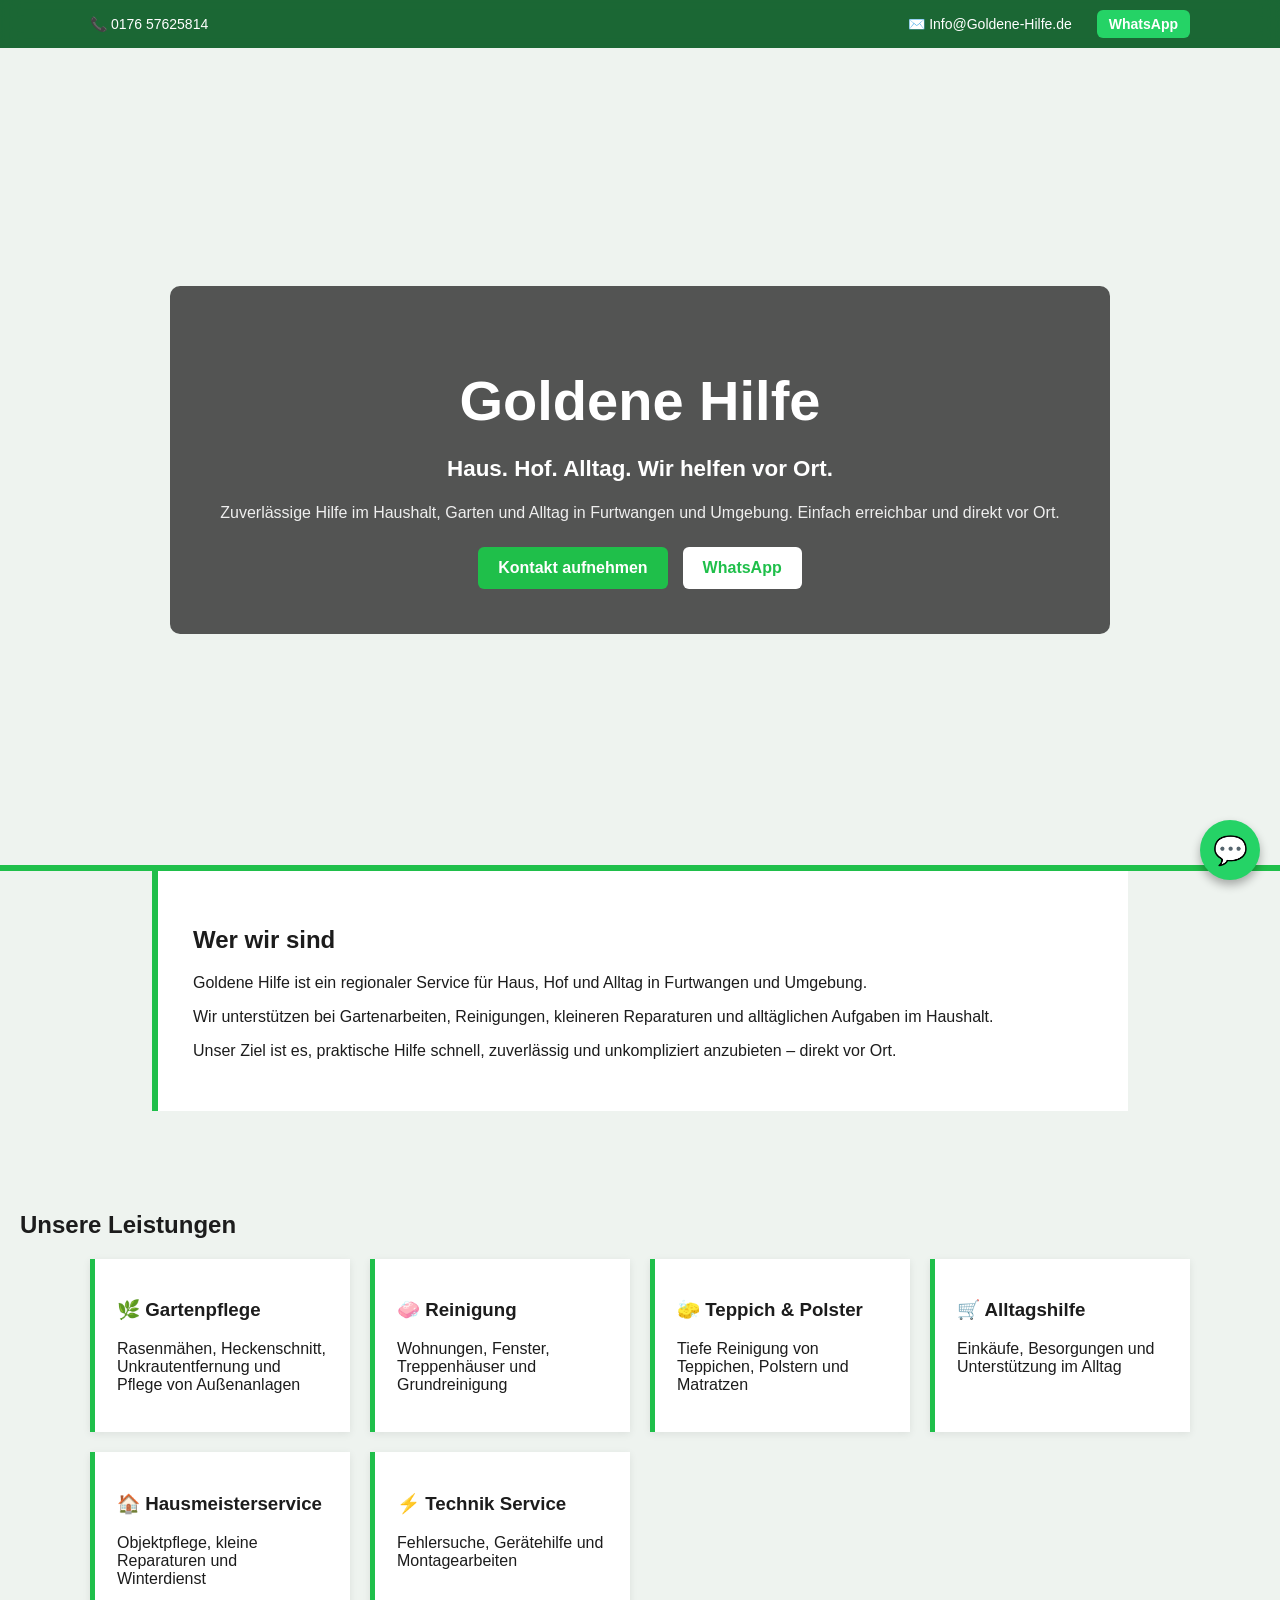
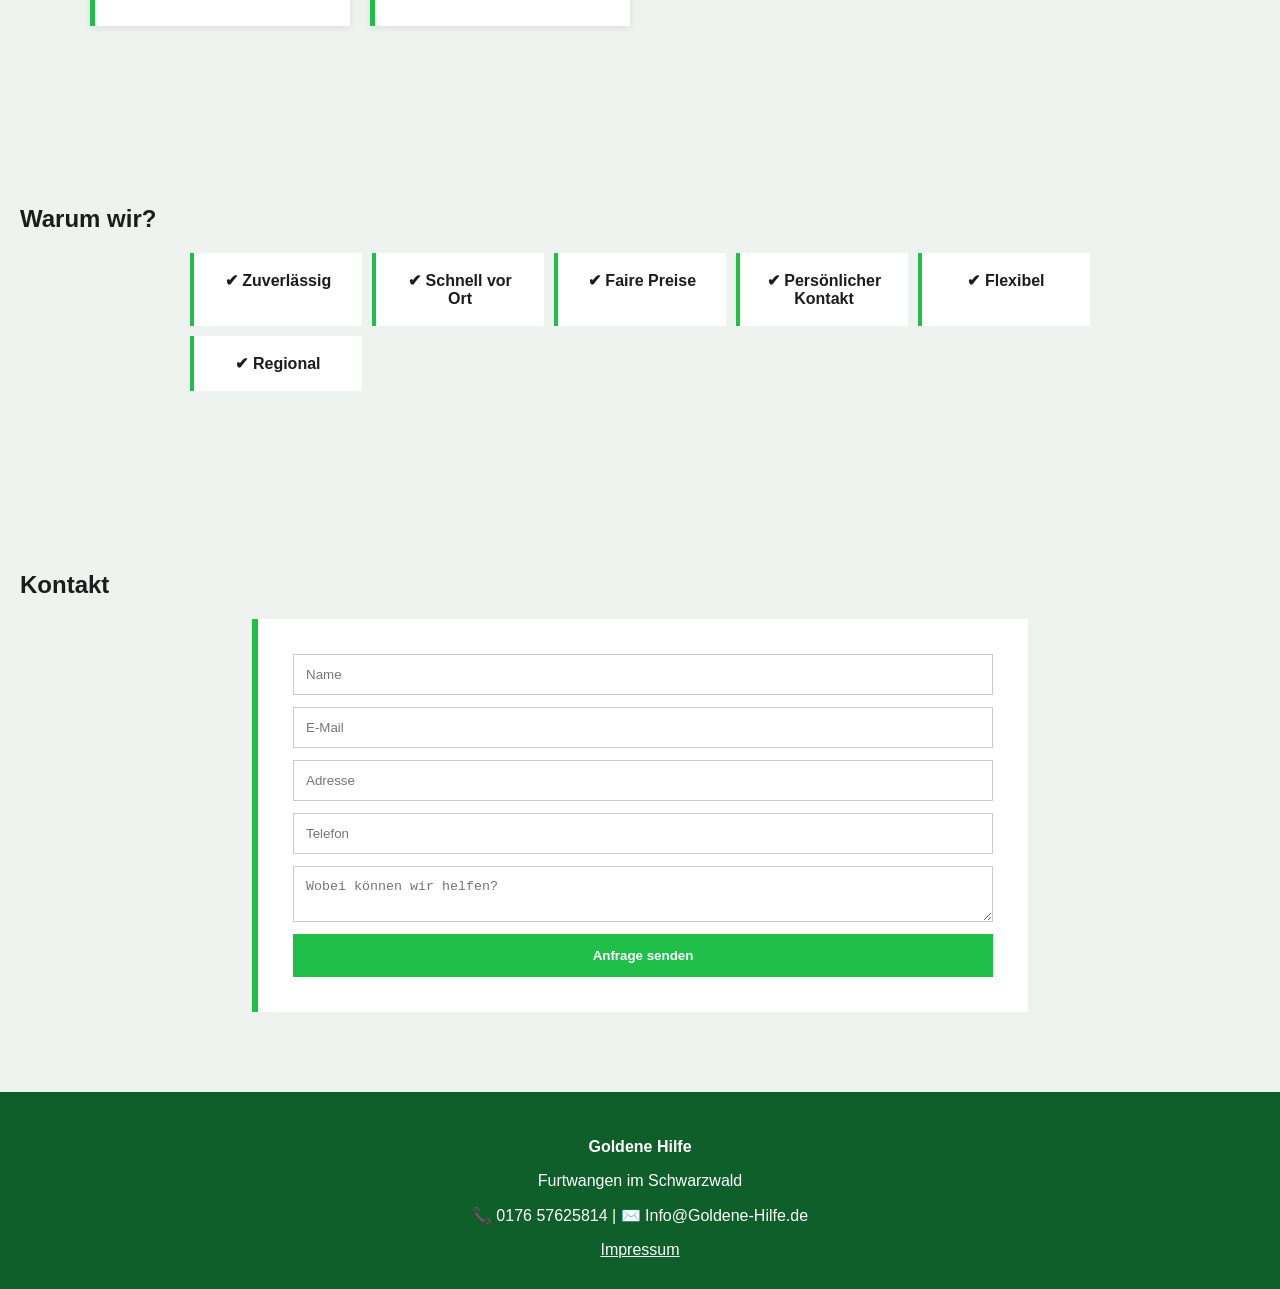
<file: index.html>
<!DOCTYPE html>

<html lang="de">
<head>
<meta charset="UTF-8">
<meta name="viewport" content="width=device-width, initial-scale=1.0">
<title>Goldene Hilfe | Haus & Hof Service</title>
<link rel="stylesheet" href="style.css">
</head>

<body>

<!-- TOPBAR -->

<header class="topbar">
<div class="topbar-inner">
<div class="left">
📞 0176 57625814
</div>

<div class="right">
✉️ Info@Goldene-Hilfe.de
<a href="https://wa.me/4917657625814">WhatsApp</a>
</div>
</div>
</header>

<header class="hero">

<div class="overlay">

<h1>Goldene Hilfe</h1>

<p class="slogan">Haus. Hof. Alltag. Wir helfen vor Ort.</p>

<p class="subtext">
Zuverlässige Hilfe im Haushalt, Garten und Alltag in Furtwangen und Umgebung.
Einfach erreichbar und direkt vor Ort.
</p>

<div class="cta">
<a href="#kontakt" class="btn">Kontakt aufnehmen</a>
<a href="https://wa.me/4917657625814" class="btn secondary">WhatsApp</a>
</div>

</div>

</header>

<section class="about">

<h2>Wer wir sind</h2>

<p>
Goldene Hilfe ist ein regionaler Service für Haus, Hof und Alltag in Furtwangen und Umgebung.
</p>

<p>
Wir unterstützen bei Gartenarbeiten, Reinigungen, kleineren Reparaturen und alltäglichen Aufgaben im Haushalt.
</p>

<p>
Unser Ziel ist es, praktische Hilfe schnell, zuverlässig und unkompliziert anzubieten – direkt vor Ort.
</p>

</section>

<section class="services">

<h2>Unsere Leistungen</h2>

<div class="grid">

<div class="card">
<h3>🌿 Gartenpflege</h3>
<p>Rasenmähen, Heckenschnitt, Unkrautentfernung und Pflege von Außenanlagen</p>
</div>

<div class="card">
<h3>🧼 Reinigung</h3>
<p>Wohnungen, Fenster, Treppenhäuser und Grundreinigung</p>
</div>

<div class="card">
<h3>🧽 Teppich & Polster</h3>
<p>Tiefe Reinigung von Teppichen, Polstern und Matratzen</p>
</div>

<div class="card">
<h3>🛒 Alltagshilfe</h3>
<p>Einkäufe, Besorgungen und Unterstützung im Alltag</p>
</div>

<div class="card">
<h3>🏠 Hausmeisterservice</h3>
<p>Objektpflege, kleine Reparaturen und Winterdienst</p>
</div>

<div class="card">
<h3>⚡ Technik Service</h3>
<p>Fehlersuche, Gerätehilfe und Montagearbeiten</p>
</div>

</div>

</section>

<section class="why">

<h2>Warum wir?</h2>

<div class="why-grid">

<div>✔ Zuverlässig</div>
<div>✔ Schnell vor Ort</div>
<div>✔ Faire Preise</div>
<div>✔ Persönlicher Kontakt</div>
<div>✔ Flexibel</div>
<div>✔ Regional</div>

</div>

</section>

<section id="kontakt">

<h2>Kontakt</h2>

<form action="https://formsubmit.co/hoffmann.patrick111@gmx.de" method="POST">

<input type="text" name="Name" placeholder="Name" required>
<input type="email" name="Email" placeholder="E-Mail" required>
<input type="text" name="Adresse" placeholder="Adresse" required>
<input type="tel" name="Telefon" placeholder="Telefon" required>

<textarea name="Anfrage" placeholder="Wobei können wir helfen?" required></textarea>

<button type="submit">Anfrage senden</button>

</form>

</section>

<footer>

<p><strong>Goldene Hilfe</strong></p>
<p>Furtwangen im Schwarzwald</p>
<p>📞 0176 57625814 | ✉️ Info@Goldene-Hilfe.de</p>

<a href="impressum.html">Impressum</a>

</footer>

<a class="whatsapp" href="https://wa.me/4917657625814">💬</a>

</body>
</html>
</file>
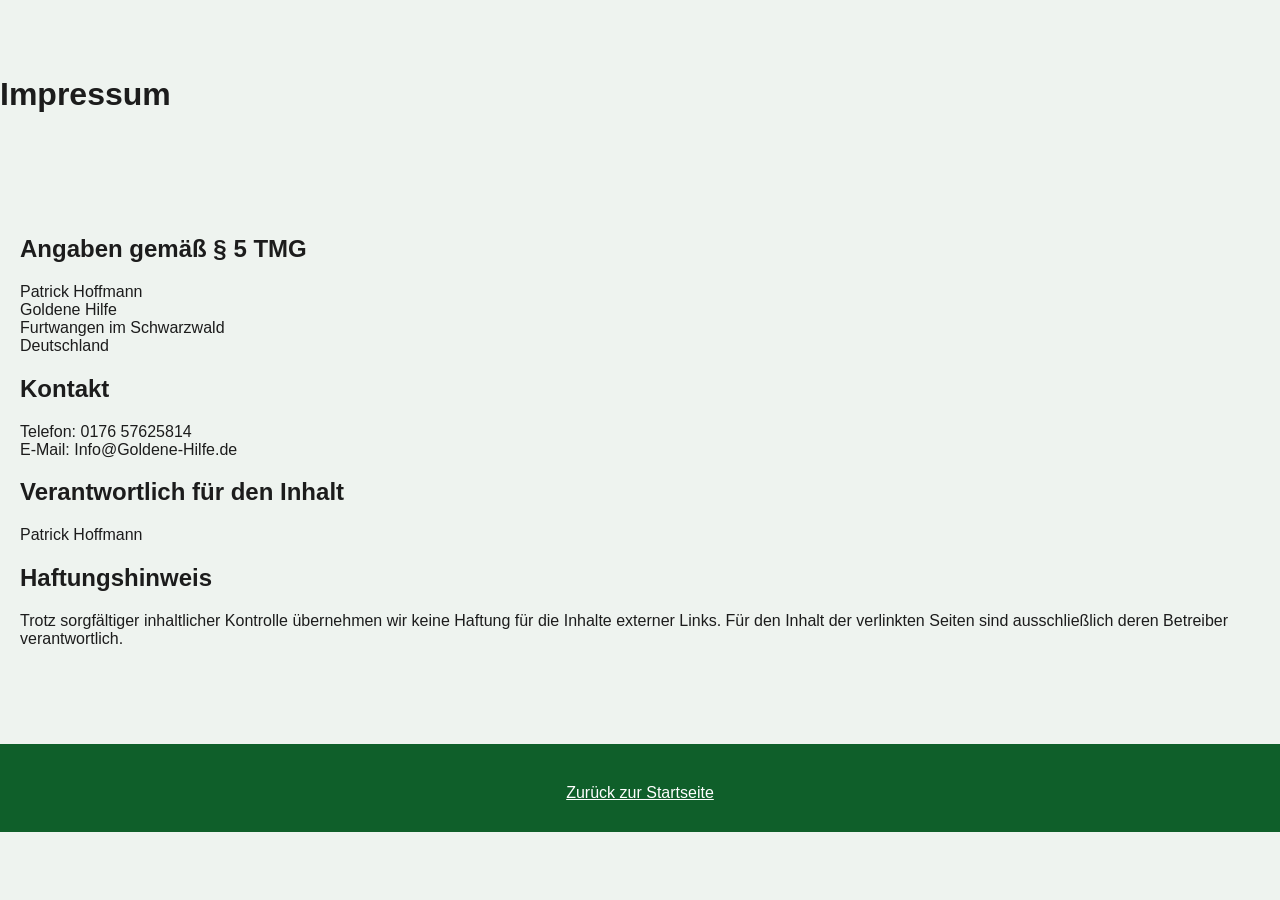
<file: impressum.html>
<!DOCTYPE html>

<html lang="de">
<head>
<meta charset="UTF-8">
<meta name="viewport" content="width=device-width, initial-scale=1.0">
<title>Impressum</title>
<link rel="stylesheet" href="style.css">
</head>

<body>

<header>
<h1>Impressum</h1>
</header>

<section>

<h2>Angaben gemäß § 5 TMG</h2>

<p>
Patrick Hoffmann<br>
Goldene Hilfe<br>
Furtwangen im Schwarzwald<br>
Deutschland
</p>

<h2>Kontakt</h2>

<p>
Telefon: 0176 57625814<br>
E-Mail: Info@Goldene-Hilfe.de
</p>

<h2>Verantwortlich für den Inhalt</h2>

<p>
Patrick Hoffmann
</p>

<h2>Haftungshinweis</h2>

<p>
Trotz sorgfältiger inhaltlicher Kontrolle übernehmen wir keine Haftung für die Inhalte externer Links.
Für den Inhalt der verlinkten Seiten sind ausschließlich deren Betreiber verantwortlich.
</p>

</section>

<footer>

<a href="index.html">Zurück zur Startseite</a>

</footer>

</body>
</html>
</file>
<file: style.css>
body {
margin: 0;
font-family: Arial, sans-serif;
background: #eef3ef;
color: #1c1c1c;
padding-top: 45px;
}

/* TOPBAR */
.topbar {
position: fixed;
top: 0;
left: 0;
width: 100%;
z-index: 9999;
background: rgba(15, 95, 42, 0.95);
backdrop-filter: blur(10px);
color: white;
}

.topbar-inner {
max-width: 1100px;
margin: auto;
display: flex;
justify-content: space-between;
align-items: center;
padding: 10px 20px;
font-size: 14px;
}

.topbar a {
color: white;
text-decoration: none;
font-weight: bold;
margin-left: 15px;
padding: 6px 12px;
background: #25D366;
border-radius: 6px;
}

.topbar .right {
display: flex;
align-items: center;
gap: 10px;
}

/* WICHTIG: kein weißer Balken mehr */
body {
margin: 0;
padding-top: 55px;
background: #eef3ef;
}

/* HERO */
.hero {
height: 90vh;
background: url('https://images.unsplash.com/photo-1581578731548-c64695cc6952?auto=format&fit=crop&w=1500&q=80');
background-size: cover;
background-position: center;
display: flex;
align-items: center;
justify-content: center;
text-align: center;
color: white;
position: relative;
border-bottom: 6px solid #1fbf4a;
}

.overlay {
background: rgba(0,0,0,0.65);
padding: 45px;
max-width: 850px;
width: 90%;
border-radius: 10px;
}

.hero h1 {
font-size: 3.5rem;
margin-bottom: 10px;
}

.slogan {
font-size: 1.4rem;
font-weight: bold;
}

.subtext {
margin-top: 15px;
opacity: 0.9;
}

/* BUTTONS */
.cta {
margin-top: 25px;
display: flex;
gap: 15px;
justify-content: center;
flex-wrap: wrap;
}

.btn {
padding: 12px 20px;
background: #1fbf4a;
color: white;
text-decoration: none;
font-weight: bold;
border-radius: 6px;
}

.btn.secondary {
background: white;
color: #1fbf4a;
}

/* SECTIONS */
section {
padding: 80px 20px;
}

.about {
background: white;
padding: 35px;
max-width: 900px;
margin: auto;
border-left: 6px solid #1fbf4a;
}

/* SERVICES */
.services .grid {
display: grid;
grid-template-columns: repeat(auto-fit, minmax(240px, 1fr));
gap: 20px;
max-width: 1100px;
margin: auto;
}

.card {
background: white;
padding: 22px;
border-left: 5px solid #1fbf4a;
box-shadow: 0 2px 8px rgba(0,0,0,0.08);
}

/* WHY */
.why-grid {
display: grid;
grid-template-columns: repeat(auto-fit, minmax(160px, 1fr));
gap: 10px;
text-align: center;
font-weight: bold;
max-width: 900px;
margin: auto;
}

.why-grid div {
background: white;
padding: 18px;
border-left: 4px solid #1fbf4a;
}

/* FORM */
form {
background: white;
padding: 35px;
max-width: 700px;
margin: auto;
border-left: 6px solid #1fbf4a;
display: flex;
flex-direction: column;
gap: 12px;
}

input, textarea {
padding: 12px;
border: 1px solid #ccc;
}

/* BUTTON */
button {
background: #1fbf4a;
color: white;
padding: 14px;
border: none;
cursor: pointer;
font-weight: bold;
}

/* FOOTER */
footer {
background: #0f5f2a;
color: white;
text-align: center;
padding: 30px;
}

footer a {
color: white;
display: block;
margin-top: 10px;
}

/* WHATSAPP */
.whatsapp {
position: fixed;
bottom: 20px;
right: 20px;
width: 60px;
height: 60px;
background: #25D366;
border-radius: 50%;
display: flex;
align-items: center;
justify-content: center;
font-size: 28px;
color: white;
text-decoration: none;
box-shadow: 0 5px 10px rgba(0,0,0,0.3);
}

/* MOBILE */
@media (max-width: 768px) {
.hero h1 {
font-size: 2.2rem;
}

.overlay {
padding: 25px;
}

.cta {
flex-direction: column;
}

.topbar-inner {
justify-content: center;
text-align: center;
}
}

}
</file>
